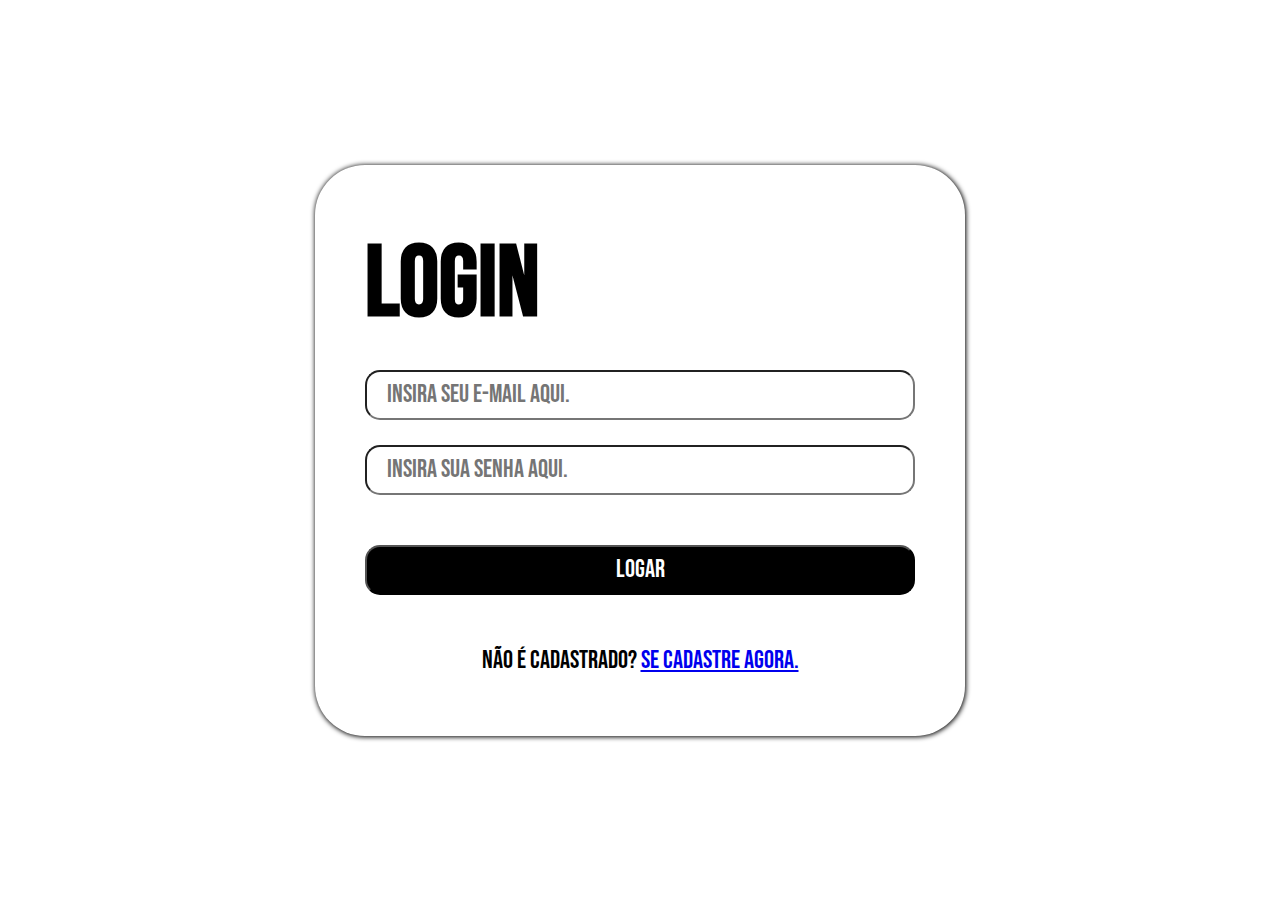
<file: templates/index.html>
<!DOCTYPE html>
<html lang="pt-br">
<head>
    <meta charset="UTF-8">
    <meta name="viewport" content="width=device-width, initial-scale=1.0">
    <title>Login</title>
    <link rel="preconnect" href="https://fonts.googleapis.com">
    <link rel="preconnect" href="https://fonts.gstatic.com" crossorigin>
    <link href="https://fonts.googleapis.com/css2?family=Bebas+Neue&display=swap" rel="stylesheet">
    <link rel="stylesheet" href="../static/style.css">

</head>
<body>
    <div id="caixacentral">
        <h2 class="titulo">Login</h2>
        <form method="">
            <div id="labelinput">
            <input type="email" name="email" id="email" class="caixainput" placeholder="Insira seu e-mail aqui.">
            </div>
            <div id="labelinput">
            <input type="password" name="senha" id="senha" class="caixainput" placeholder="Insira sua senha aqui.">
            </div>
            <button class="caixainput" type="submit">LOGAR</button>
        </form>
        <div class="texto">
        <span>Não é cadastrado? <a href="{{ url_for('cadastro') }}">Se cadastre agora.</a></span>
        </div>
    </div>

    
    
</body>
</html>
</file>
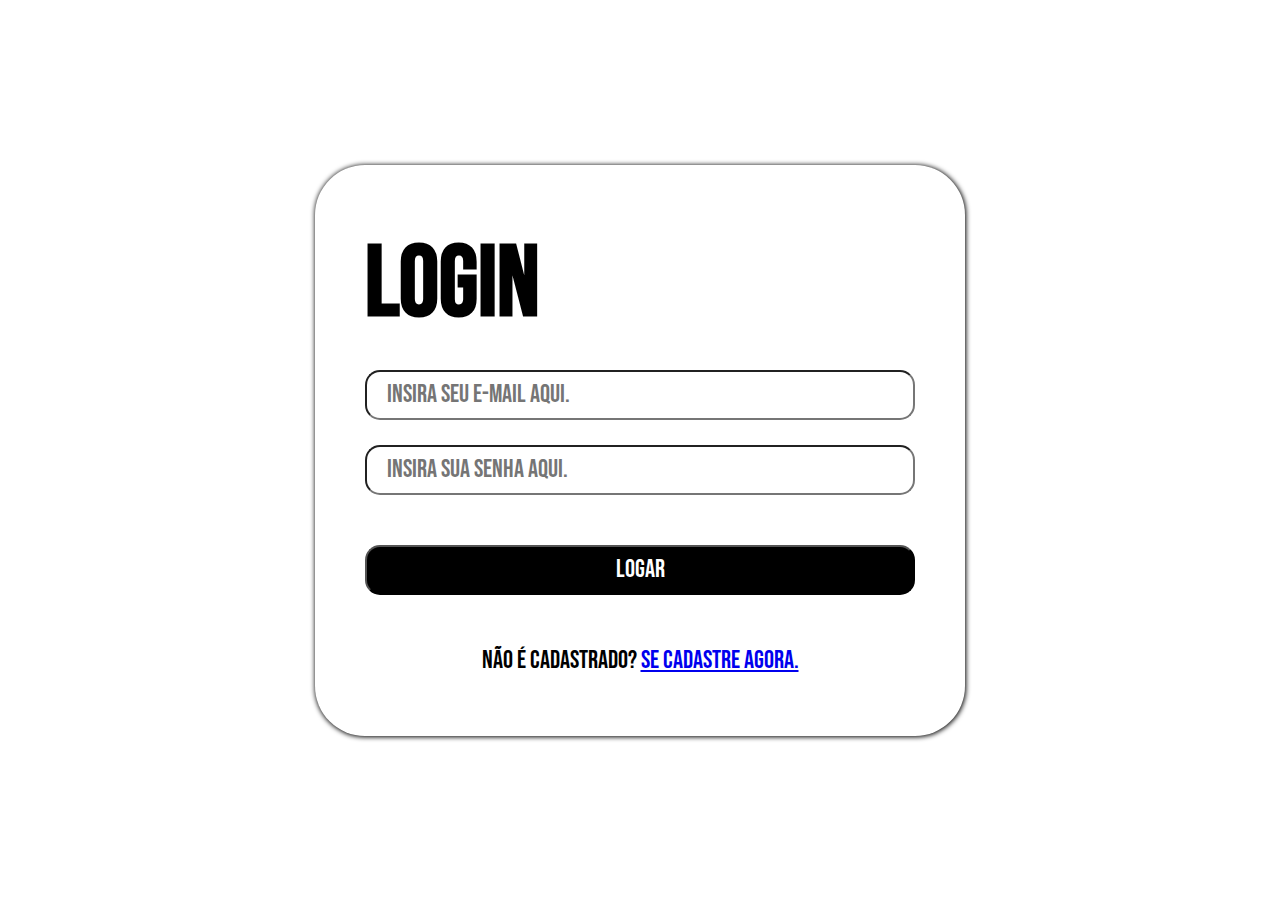
<file: website/templates/index.html>
<!DOCTYPE html>
<html lang="pt-br">
<head>
    <meta charset="UTF-8">
    <meta name="viewport" content="width=device-width, initial-scale=1.0">
    <title>Login</title>
    <link rel="preconnect" href="https://fonts.googleapis.com">
    <link rel="preconnect" href="https://fonts.gstatic.com" crossorigin>
    <link href="https://fonts.googleapis.com/css2?family=Bebas+Neue&display=swap" rel="stylesheet">
    <link rel="stylesheet" href="../static/style.css">

</head>
<body>
    <div id="caixacentral">
        <h2 class="titulo">Login</h2>
        <form action="post">
            <div id="labelinput">
            <input type="email" name="email" id="email" class="caixainput" placeholder="Insira seu e-mail aqui.">
            </div>
            <div id="labelinput">
            <input type="password" name="senha" id="senha" class="caixainput" placeholder="Insira sua senha aqui.">
            </div>
            <button class="caixainput" type="submit">LOGAR</button>
        </form>
        <div class="texto">
        <span>Não é cadastrado? <a href="{{ url_for('views.cadastro') }}">Se cadastre agora.</a></span>
        </div>
    </div>

    
    
</body>
</html>
</file>
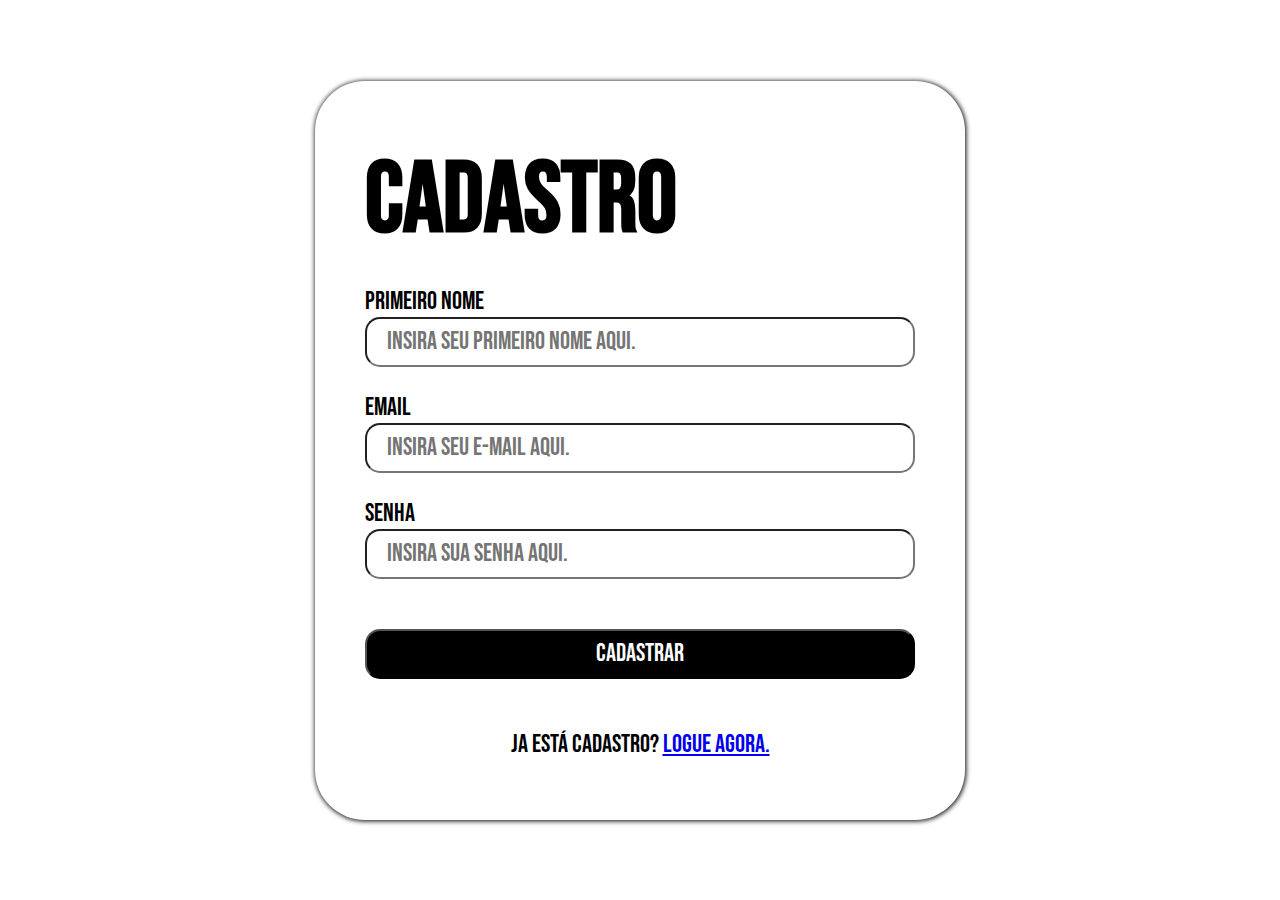
<file: templates/cadastro.html>
<!DOCTYPE html>
<html lang="pt-br">
<head>
    <meta charset="UTF-8">
    <meta name="viewport" content="width=device-width, initial-scale=1.0">
    <title>Cadastro</title>
    <link rel="preconnect" href="https://fonts.googleapis.com">
    <link rel="preconnect" href="https://fonts.gstatic.com" crossorigin>
    <link href="https://fonts.googleapis.com/css2?family=Bebas+Neue&display=swap" rel="stylesheet">
    <link rel="stylesheet" href="../static/style.css">

</head>
<body>
    <div id="caixacentral">
        <h2 class="titulo">CADASTRO</h2>
        <form action="" method="post">
            <div id="labelinput">
            <label for="primeironome" class="subtitulo">PRIMEIRO NOME</label>
            <input type="text" name="primeironome" id="primeironome" class="caixainput" placeholder="Insira seu primeiro nome aqui.">
            </div>
            <div id="labelinput">
            <label for="email" class="subtitulo">Email</label>
            <input type="email" name="email" id="email" class="caixainput" placeholder="Insira seu e-mail aqui.">
            </div>
            <div id="labelinput">
            <label for="password" class="subtitulo">SENHA</label>
            <input type="password" name="senha" id="senha" class="caixainput" placeholder="Insira sua senha aqui.">
            </div>
            <button class="caixainput">CADASTRAR</button>
        </form>
        <div class="texto">
        <span>JA ESTÁ CADASTRO? <a href="{{ url_for('homepage') }}">Logue agora.</a></span>
        </div>
    </div>

    
    
</body>
</html>
</file>
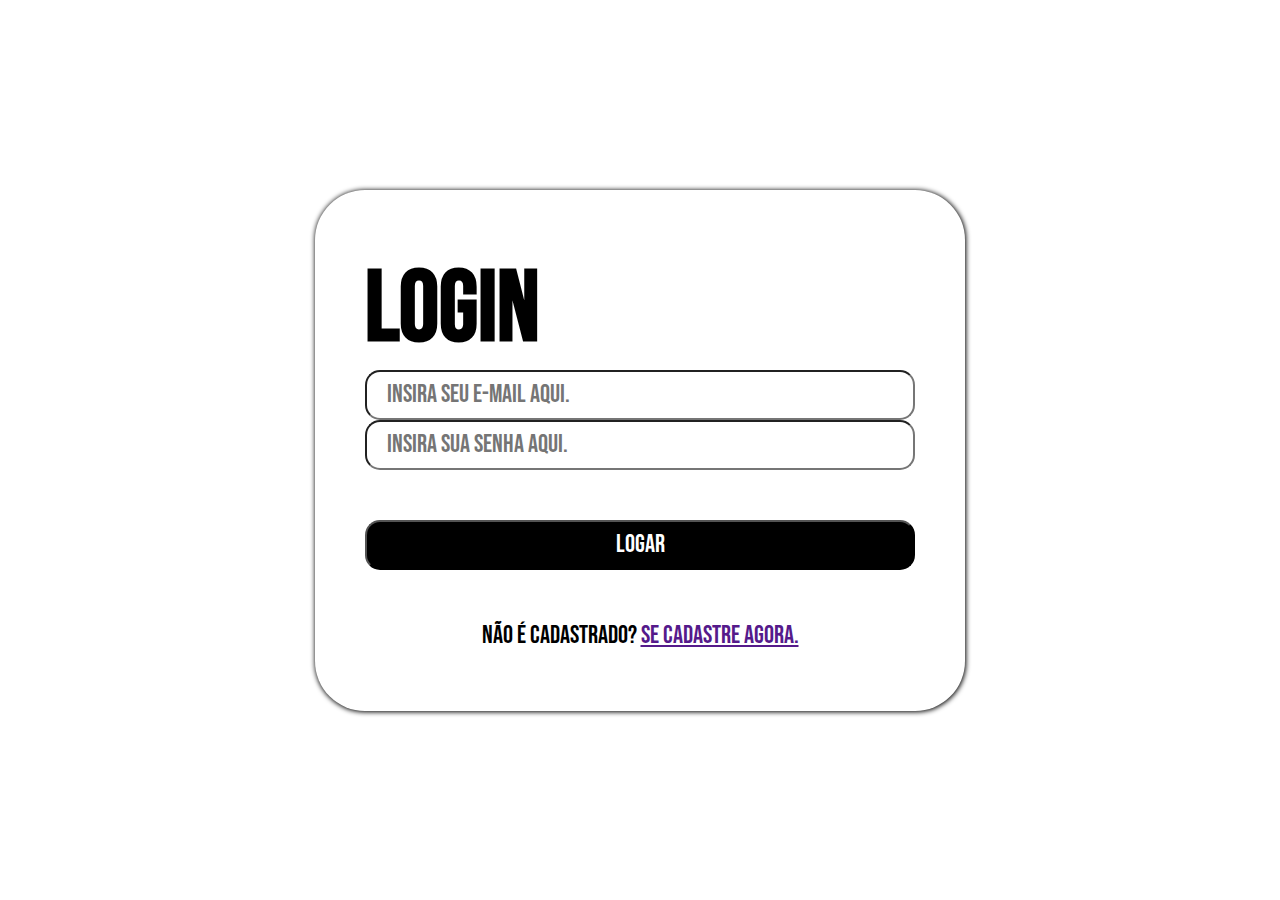
<file: website/templates/cadastro.html>
<!DOCTYPE html>
<html lang="pt-br">
<head>
    <meta charset="UTF-8">
    <meta name="viewport" content="width=device-width, initial-scale=1.0">
    <title>Login</title>
    <link rel="preconnect" href="https://fonts.googleapis.com">
    <link rel="preconnect" href="https://fonts.gstatic.com" crossorigin>
    <link href="https://fonts.googleapis.com/css2?family=Bebas+Neue&display=swap" rel="stylesheet">
    <link rel="stylesheet" href="../static/style.css">

</head>
<body>
    <div id="caixacentral">
        <h2 class="titulo">Login</h2>
        <form action="">
            <input type="email" name="email" id="email" class="caixainput" placeholder="Insira seu e-mail aqui.">
            <input type="password" name="senha" id="senha" class="caixainput" placeholder="Insira sua senha aqui.">
            <button class="caixainput">LOGAR</button>
        </form>
        <div class="texto">
        <span>Não é cadastrado? <a href="">Se cadastre agora.</a></span>
        </div>
    </div>

    
    
</body>
</html>
</file>
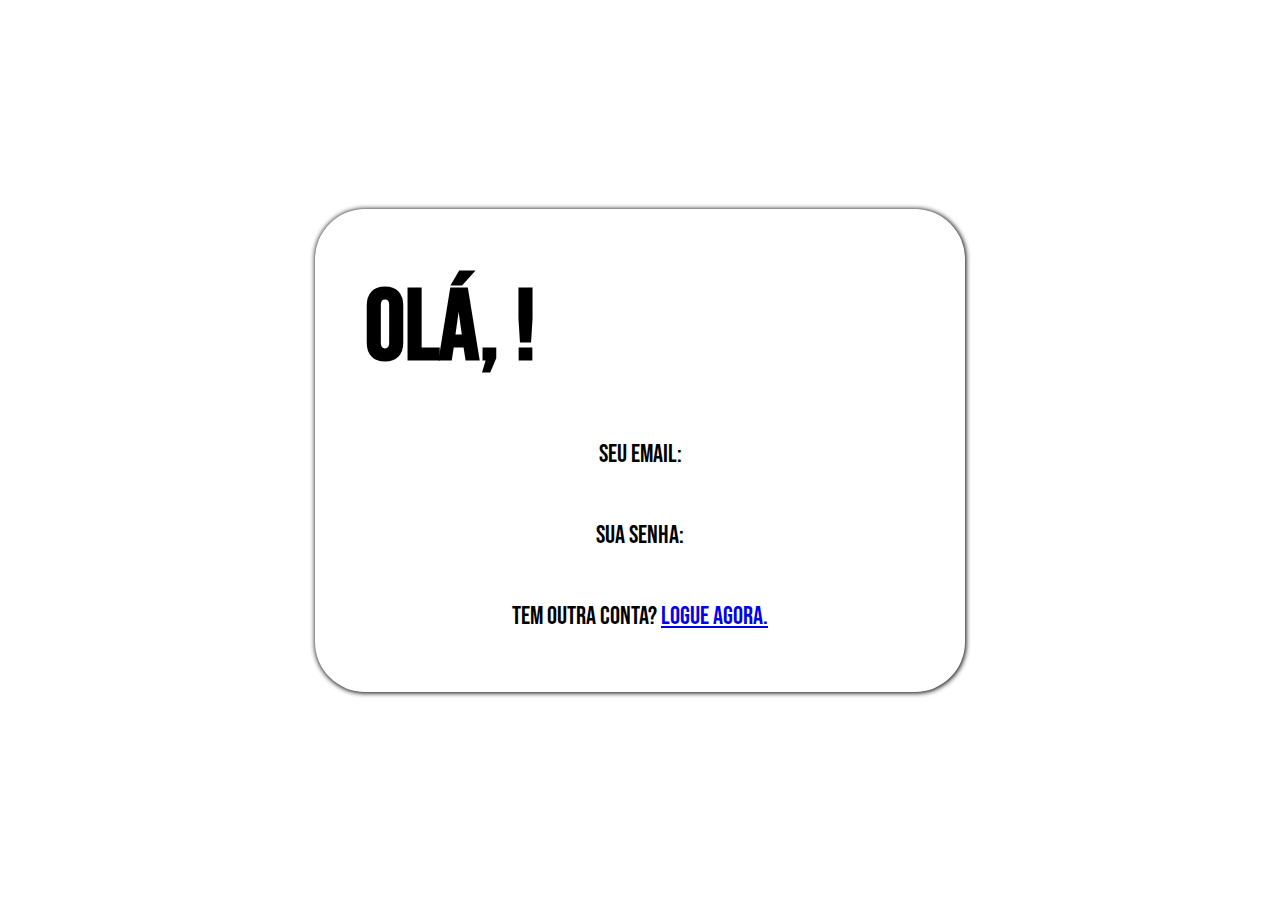
<file: website/templates/infos.html>
<!DOCTYPE html>
<html lang="pt-br">
<head>
    <meta charset="UTF-8">
    <meta name="viewport" content="width=device-width, initial-scale=1.0">
    <title>Informações Pessoais</title>
    <link rel="preconnect" href="https://fonts.googleapis.com">
    <link rel="preconnect" href="https://fonts.gstatic.com" crossorigin>
    <link href="https://fonts.googleapis.com/css2?family=Bebas+Neue&display=swap" rel="stylesheet">
    <link rel="stylesheet" href="../static/style.css">

</head>
<body>
    <div id="caixacentral">
        <h2 class="titulo">Olá, <span id="nome"></span>!</h2>
        <div class="infos">
        <div class="texto">Seu email: <span id="email"></span></div>
        <div class="texto">Sua senha: <span id="senha"></span></div>
        </div>
        <div class="texto">
        <span>Tem outra conta? <a href="{{ url_for('views.homepage') }}">Logue agora.</a></span>
        </div>
    </div>

    
    
</body>
</html>
</file>
<file: static/style.css>
* {
    box-sizing: border-box;
}

html{
    font-family: "Bebas Neue", sans-serif;
    margin: 0;
    padding: 0;
}

body{
    align-items: center;
    justify-content: center;
    display: flex;
    height: 100vh;
    margin: 0;
    padding: 0;
}


.titulo{
    margin-top: 0px;
    font-size: 100px;
    margin-bottom: 0;
}

#caixacentral{
    display: flex;
    height: auto;
    width: 650px;
    border-radius: 50px;
    box-shadow: 0.3px 0.3px 0.3pc;
    padding: 60px 50px;
    flex-direction: column;


}

#labelinput{
    margin-top: 25px;
}

.caixainput{
    height: 50px;
    width: 100%;
    margin: 0;
    padding: 5px 20px;
    font-size: 25px;
    font-family: "Bebas Neue", sans-serif;
    border-radius: 15px;
}

#caixacentral button{
    background-color: black;
    font-family: "Bebas Neue", sans-serif;
    color: white;
    margin-top: 50px;
    cursor: pointer;
}

.infos{
    display: flex;
    justify-content: flex-start;
    flex-direction: column;
}


#caixacentral .texto{
    display: flex;
    justify-content: center;
    margin-top: 50px;
    font-size: 25px;
}

.subtitulo{
    font-size: 25px;
}
</file>
<file: website/static/style.css>
* {
    box-sizing: border-box;
}

html{
    font-family: "Bebas Neue", sans-serif;
    margin: 0;
    padding: 0;
}

body{
    align-items: center;
    justify-content: center;
    display: flex;
    height: 100vh;
    margin: 0;
    padding: 0;
}


.titulo{
    margin-top: 0px;
    font-size: 100px;
    margin-bottom: 0;
}

#caixacentral{
    display: flex;
    height: auto;
    width: 650px;
    border-radius: 50px;
    box-shadow: 0.3px 0.3px 0.3pc;
    padding: 60px 50px;
    flex-direction: column;


}

#labelinput{
    margin-top: 25px;
}

.caixainput{
    height: 50px;
    width: 100%;
    margin: 0;
    padding: 5px 20px;
    font-size: 25px;
    font-family: "Bebas Neue", sans-serif;
    border-radius: 15px;
}

#caixacentral button{
    background-color: black;
    font-family: "Bebas Neue", sans-serif;
    color: white;
    margin-top: 50px;
    cursor: pointer;
}

.infos{
    display: flex;
    justify-content: flex-start;
    flex-direction: column;
}


#caixacentral .texto{
    display: flex;
    justify-content: center;
    margin-top: 50px;
    font-size: 25px;
}

.subtitulo{
    font-size: 25px;
}
</file>
